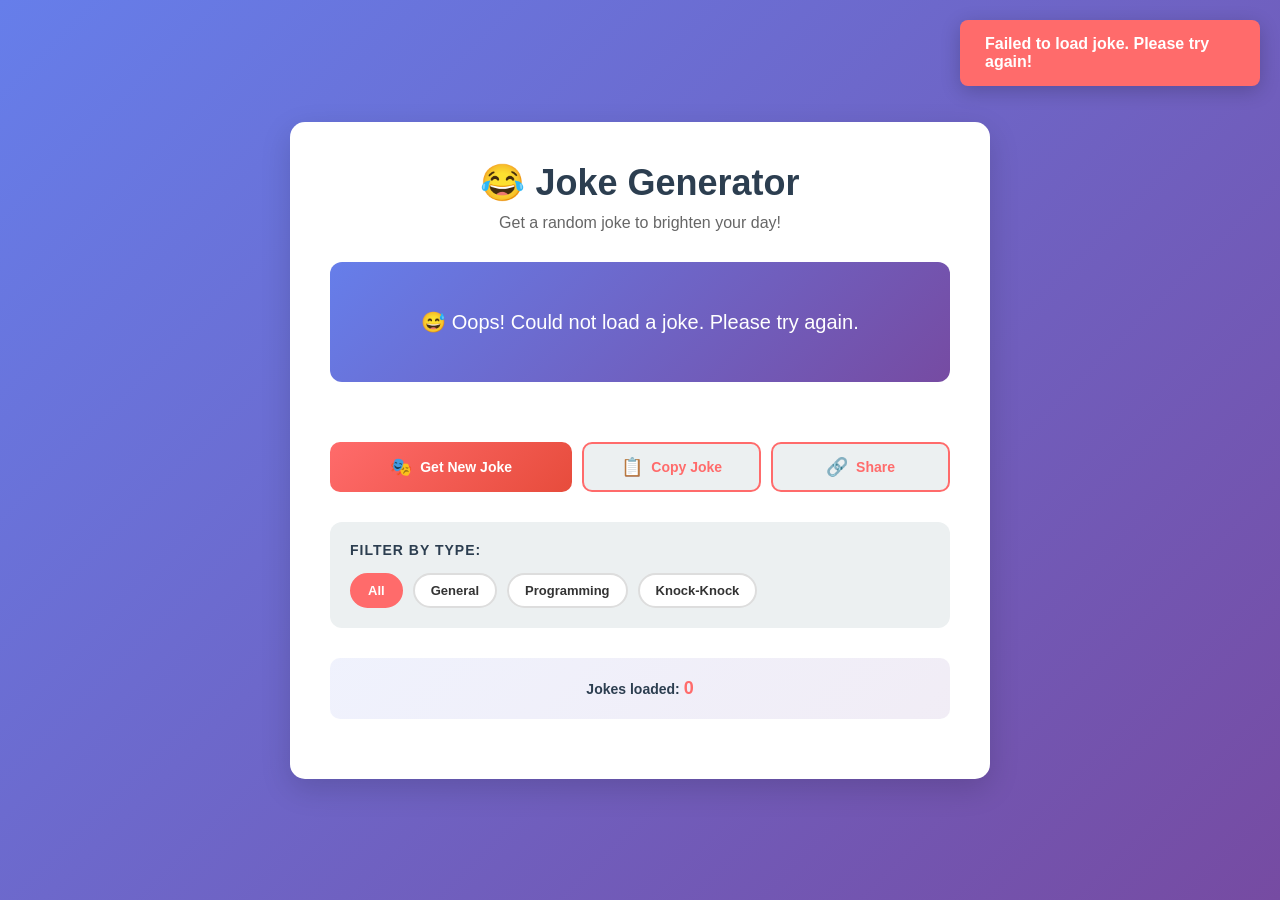
<file: joke-generator.html>
<!DOCTYPE html>
<html lang="en">
<head>
    <meta charset="UTF-8">
    <meta name="viewport" content="width=device-width, initial-scale=1.0">
    <title>Random Joke Generator</title>
    <link rel="stylesheet" href="joke-styles.css">
</head>
<body>
    <div class="container">
        <div class="joke-card">
            <div class="joke-header">
                <h1>😂 Joke Generator</h1>
                <p>Get a random joke to brighten your day!</p>
            </div>

            <div class="joke-content" id="jokeContent">
                <p class="loading">Loading a joke...</p>
            </div>

            <div class="joke-type" id="jokeType">
                <!-- Joke type badge will appear here -->
            </div>

            <div class="button-group">
                <button class="btn btn-primary" id="getJokeBtn">
                    <span class="btn-icon">🎭</span>
                    Get New Joke
                </button>
                <button class="btn btn-secondary" id="copyJokeBtn">
                    <span class="btn-icon">📋</span>
                    Copy Joke
                </button>
                <button class="btn btn-secondary" id="shareJokeBtn">
                    <span class="btn-icon">🔗</span>
                    Share
                </button>
            </div>

            <div class="joke-filters">
                <h3>Filter by Type:</h3>
                <div class="filter-buttons">
                    <button class="filter-btn active" data-type="all">All</button>
                    <button class="filter-btn" data-type="general">General</button>
                    <button class="filter-btn" data-type="programming">Programming</button>
                    <button class="filter-btn" data-type="knock-knock">Knock-Knock</button>
                </div>
            </div>

            <div class="stats">
                <p>Jokes loaded: <span id="jokeCount">0</span></p>
            </div>

            <div class="notification" id="notification"></div>
        </div>
    </div>

    <script src="joke-script.js"></script>
</body>
</html>
</file>
<file: joke-styles.css>
/* Global Styles */
* {
    margin: 0;
    padding: 0;
    box-sizing: border-box;
}

:root {
    --primary-color: #FF6B6B;
    --secondary-color: #4ECDC4;
    --dark-color: #2c3e50;
    --light-color: #ecf0f1;
    --text-color: #333;
    --success-color: #51CF66;
    --warning-color: #FFD93D;
    --border-radius: 15px;
    --box-shadow: 0 10px 30px rgba(0, 0, 0, 0.15);
}

body {
    font-family: 'Segoe UI', Tahoma, Geneva, Verdana, sans-serif;
    background: linear-gradient(135deg, #667eea 0%, #764ba2 100%);
    min-height: 100vh;
    display: flex;
    justify-content: center;
    align-items: center;
    padding: 20px;
    color: var(--text-color);
}

.container {
    width: 100%;
    max-width: 700px;
}

/* Main Card */
.joke-card {
    background: white;
    border-radius: var(--border-radius);
    box-shadow: var(--box-shadow);
    padding: 40px;
    animation: slideUp 0.6s ease-out;
}

/* Animations */
@keyframes slideUp {
    from {
        opacity: 0;
        transform: translateY(30px);
    }
    to {
        opacity: 1;
        transform: translateY(0);
    }
}

@keyframes fadeIn {
    from {
        opacity: 0;
    }
    to {
        opacity: 1;
    }
}

@keyframes pulse {
    0%, 100% {
        opacity: 1;
    }
    50% {
        opacity: 0.7;
    }
}

@keyframes shake {
    0%, 100% {
        transform: translateX(0);
    }
    10%, 30%, 50%, 70%, 90% {
        transform: translateX(-5px);
    }
    20%, 40%, 60%, 80% {
        transform: translateX(5px);
    }
}

@keyframes bounce {
    0%, 100% {
        transform: translateY(0);
    }
    50% {
        transform: translateY(-10px);
    }
}

@keyframes slideDown {
    from {
        opacity: 0;
        transform: translateY(-20px);
    }
    to {
        opacity: 1;
        transform: translateY(0);
    }
}

@keyframes float {
    0%, 100% {
        transform: translateY(0px);
    }
    50% {
        transform: translateY(-10px);
    }
}

/* Header */
.joke-header {
    text-align: center;
    margin-bottom: 30px;
    animation: slideDown 0.8s ease-out;
}

.joke-header h1 {
    font-size: 36px;
    color: var(--dark-color);
    margin-bottom: 10px;
    animation: float 3s ease-in-out infinite;
}

.joke-header p {
    font-size: 16px;
    color: #666;
    font-weight: 500;
}

/* Joke Content */
.joke-content {
    background: linear-gradient(135deg, #667eea 0%, #764ba2 100%);
    padding: 30px;
    border-radius: 12px;
    margin: 30px 0;
    min-height: 120px;
    display: flex;
    align-items: center;
    justify-content: center;
    text-align: center;
    animation: fadeIn 0.8s ease-out;
}

.joke-content p {
    color: white;
    font-size: 20px;
    line-height: 1.6;
    font-weight: 500;
    animation: fadeIn 0.6s ease-out;
}

.loading {
    animation: pulse 1.5s ease-in-out infinite !important;
}

.joke-setup {
    margin-bottom: 15px;
    font-weight: 600;
}

.joke-delivery {
    margin-top: 15px;
    font-size: 18px;
    opacity: 0.95;
    animation: slideDown 0.4s ease-out 0.3s both;
}

/* Joke Type Badge */
.joke-type {
    display: flex;
    justify-content: center;
    margin: 20px 0;
}

.badge {
    display: inline-block;
    background: var(--primary-color);
    color: white;
    padding: 8px 16px;
    border-radius: 20px;
    font-size: 12px;
    font-weight: 700;
    text-transform: uppercase;
    letter-spacing: 1px;
    animation: slideDown 0.6s ease-out;
}

.badge.general {
    background: var(--secondary-color);
}

.badge.programming {
    background: #FFB84D;
}

.badge.knock-knock {
    background: #A569BD;
}

/* Button Group */
.button-group {
    display: flex;
    gap: 10px;
    margin: 30px 0;
    flex-wrap: wrap;
    animation: slideUp 0.8s ease-out 0.2s both;
}

.btn {
    flex: 1;
    min-width: 140px;
    padding: 12px 20px;
    border: none;
    border-radius: 10px;
    font-size: 14px;
    font-weight: 600;
    cursor: pointer;
    transition: all 0.3s ease;
    display: flex;
    align-items: center;
    justify-content: center;
    gap: 8px;
    position: relative;
    overflow: hidden;
}

.btn-icon {
    font-size: 18px;
    animation: bounce 2s ease-in-out infinite;
}

.btn-primary {
    background: linear-gradient(135deg, var(--primary-color) 0%, #e74c3c 100%);
    color: white;
    flex: 1.5;
}

.btn-primary:hover {
    transform: translateY(-3px);
    box-shadow: 0 10px 25px rgba(255, 107, 107, 0.3);
}

.btn-primary:active {
    transform: translateY(-1px);
}

.btn-primary:disabled {
    opacity: 0.6;
    cursor: not-allowed;
    animation: pulse 1s ease-in-out infinite;
}

.btn-secondary {
    background: var(--light-color);
    color: var(--primary-color);
    border: 2px solid var(--primary-color);
}

.btn-secondary:hover {
    background: var(--primary-color);
    color: white;
    transform: translateY(-3px);
    box-shadow: 0 10px 25px rgba(255, 107, 107, 0.2);
}

.btn-secondary:active {
    transform: translateY(-1px);
}

/* Filters */
.joke-filters {
    background: var(--light-color);
    padding: 20px;
    border-radius: 12px;
    margin: 30px 0;
    animation: slideUp 0.8s ease-out 0.4s both;
}

.joke-filters h3 {
    font-size: 14px;
    font-weight: 700;
    color: var(--dark-color);
    margin-bottom: 15px;
    text-transform: uppercase;
    letter-spacing: 1px;
}

.filter-buttons {
    display: flex;
    gap: 10px;
    flex-wrap: wrap;
}

.filter-btn {
    padding: 8px 16px;
    border: 2px solid #ddd;
    background: white;
    border-radius: 20px;
    cursor: pointer;
    font-size: 13px;
    font-weight: 600;
    transition: all 0.3s ease;
    color: var(--text-color);
}

.filter-btn:hover {
    border-color: var(--primary-color);
    color: var(--primary-color);
}

.filter-btn.active {
    background: var(--primary-color);
    color: white;
    border-color: var(--primary-color);
    animation: pulse 0.6s ease-out;
}

/* Stats */
.stats {
    text-align: center;
    padding: 20px;
    background: linear-gradient(135deg, rgba(102, 126, 234, 0.1) 0%, rgba(118, 75, 162, 0.1) 100%);
    border-radius: 10px;
    margin: 20px 0;
    animation: slideUp 0.8s ease-out 0.6s both;
}

.stats p {
    font-size: 14px;
    font-weight: 600;
    color: var(--dark-color);
}

.stats span {
    color: var(--primary-color);
    font-size: 18px;
    font-weight: 700;
}

/* Notification */
.notification {
    position: fixed;
    top: 20px;
    right: 20px;
    padding: 15px 25px;
    background: var(--success-color);
    color: white;
    border-radius: 8px;
    font-weight: 600;
    animation: slideDown 0.4s ease-out;
    box-shadow: 0 5px 20px rgba(0, 0, 0, 0.2);
    z-index: 1000;
    max-width: 300px;
    word-wrap: break-word;
}

.notification.error {
    background: #FF6B6B;
}

.notification.warning {
    background: var(--warning-color);
    color: var(--dark-color);
}

.notification.hidden {
    display: none;
}

/* Responsive Design */
@media (max-width: 600px) {
    .joke-card {
        padding: 25px;
    }

    .joke-header h1 {
        font-size: 28px;
    }

    .joke-content {
        min-height: 100px;
        padding: 20px;
    }

    .joke-content p {
        font-size: 18px;
    }

    .button-group {
        flex-direction: column;
    }

    .btn {
        width: 100%;
    }

    .btn-primary {
        flex: 1;
    }

    .filter-buttons {
        flex-direction: column;
    }

    .filter-btn {
        flex: 1;
    }

    .notification {
        left: 20px;
        right: 20px;
        max-width: none;
    }
}

/* Dark Theme Support */
@media (prefers-color-scheme: dark) {
    body {
        background: linear-gradient(135deg, #1a1a2e 0%, #16213e 100%);
    }

    .joke-card {
        background: #0f3460;
        color: #ecf0f1;
    }

    .joke-header h1,
    .joke-header p {
        color: #ecf0f1;
    }

    .joke-filters {
        background: #16213e;
    }

    .filter-btn {
        background: #16213e;
        border-color: #444;
        color: #ecf0f1;
    }

    .filter-btn:hover {
        border-color: var(--primary-color);
    }

    .stats {
        background: rgba(102, 126, 234, 0.2);
    }
}
</file>
